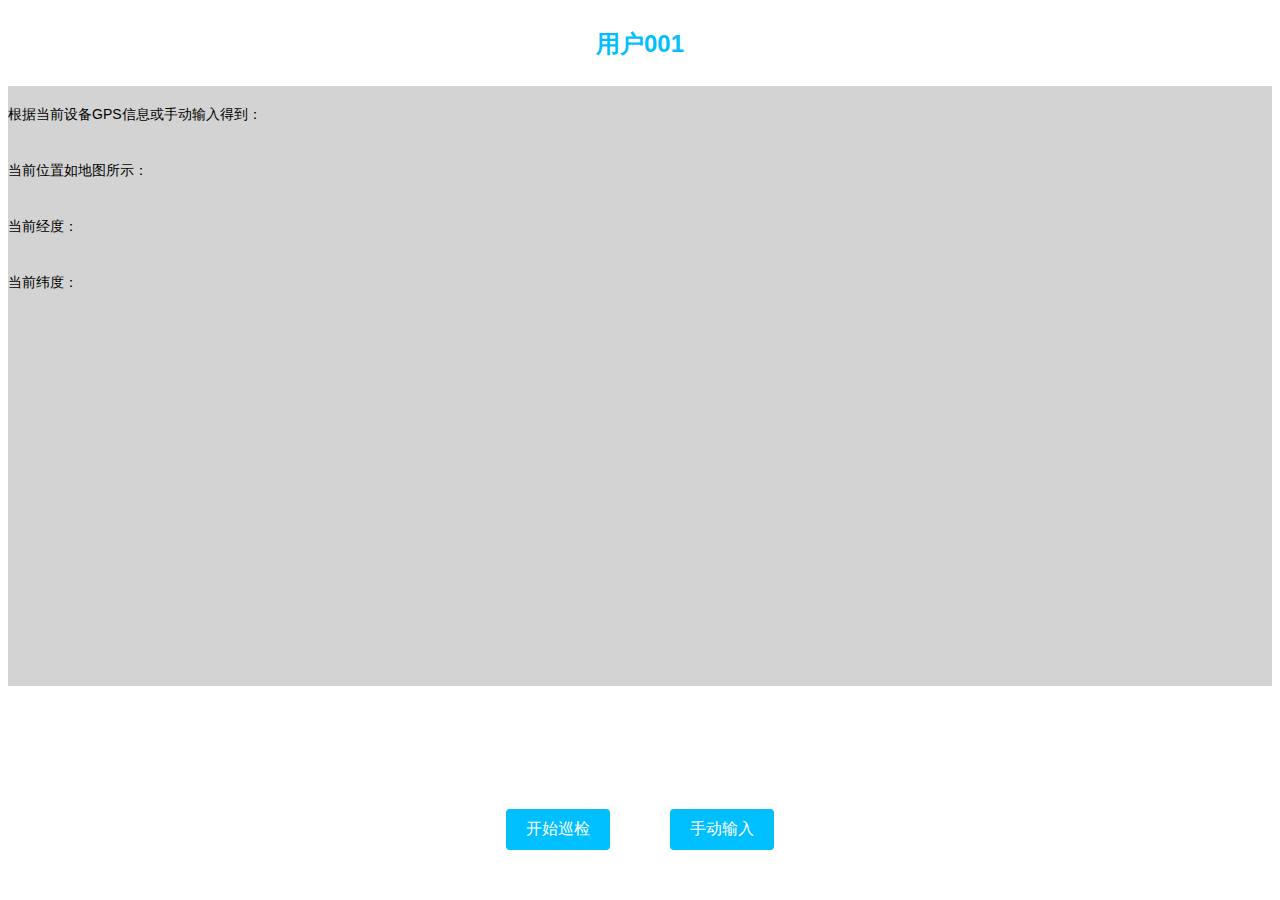
<file: index.html>
<!DOCTYPE html>
<html>
<head>
    <title>开始</title>
    <meta charset="utf-8">
    <meta http-equiv="X-UA-Compatible" content="IE=edge">
    <meta name="viewport" content="initial-scale=1.0, user-scalable=no, width=device-width">
    <link rel="stylesheet" href="https://a.amap.com/jsapi_demos/static/demo-center/css/demo-center.css"/>
    <script type="text/javascript" src="https://cache.amap.com/lbs/static/addToolbar.js"></script>

    <style>
        body {
            font-family: Arial, sans-serif;
            text-align: center;
            display: flex;
            flex-direction: column;
            align-items: center;
        }

        .title {
            color: deepskyblue;
            font-size: 24px;
            margin-top: 20px;
        }

        .content {
            position: relative;
            display: flex;
            flex-direction: column;
            align-items: flex-start; /* 左对齐 */
            margin-top: 10px;
            width: 100%;
        }

        .text {
            display: flex;
            position: absolute;
            flex-direction: column;
            line-height: 2;
            font-size: 14px;
            color: black;
            align-items: flex-start; /* 左对齐 */
            z-index: 2;
        }

        #map1 {
            width: 100%;
            height: 600px;
            background-color: lightgray;
        }

        #map2 {
            width: 300px;
            height: 300px;
            background-color: lightgray;
            margin-left: auto;
            margin-right: auto;
            text-align: center;
        }

        .map1 {
            height: 100%;
            width: 100%;
            float: left;
        }

        .map2 {
            height: 100%;
            width: 100%;
            float: left;
        }

        .row {
            position: absolute;
            bottom: 50px;
            display: flex;
            align-items: center;
            margin-top: 10px;
            line-height: 0.8;
            color: grey;
            font-size: 12px;
            justify-content: center;
        }

        .button {
            margin-top: 10px;
            padding: 4px 12px;
            background-color: deepskyblue;
            color: white;
            border-radius: 4px;
            font-size: 14px;
            cursor: pointer;
        }

        #GetGPS {
            display: none;
            position: fixed;
            top: 0;
            left: 0;
            width: 100%;
            height: 100%;
            background-color: rgba(0, 0, 0, 0.5);
            z-index: 999;
        }

        .window1 {
            display: flex;
            justify-content: center;
            align-items: center;
            height: 100%;
            width: 50%;
        }

        .modal-content {
            position: absolute;
            width: 360px;
            padding: 20px;
            background-color: white;
            text-align: center;
        }

        .close {
            position: absolute;
            top: 10px;
            right: 10px;
            font-size: 24px;
            cursor: pointer;
        }

        .input-row {

            display: flex;
            align-items: center;
            justify-content: center;
            margin: 20px auto 10px;
            width: 200px;
        }

        .input-row label {
            margin-right: 10px;
        }

        .input-row input {
            flex: 1;
        }


        .button {
            padding: 10px 20px;
            background-color: deepskyblue;
            color: white;
            border: none;
            border-radius: 4px;
            font-size: 16px;
            cursor: pointer;
        }

        .window {
            display: none; /* 初始时隐藏弹窗 */
            position: fixed;
            z-index: 1;
            left: 0;
            top: 0;
            width: 100%;
            height: 100%;
            overflow: auto;
            background-color: rgba(0, 0, 0, 0.4); /* 半透明的背景颜色 */
        }

        .window .modal-content {
            background-color: white;
            margin: auto;
            top: 50%;
            padding: 20px;
            border: 1px solid #888;
            width: 50%;
            transform: translateY(-50%);
            position: relative;
            display: flex;
            flex-direction: column;
            align-items: center;
            justify-content: center;
        }

        /* 关闭按钮样式 */
        .window .close {
            position: absolute;
            top: 10px;
            right: 10px;
            font-size: 24px;
            cursor: pointer;
        }

        /* 按钮样式 */
        .window .button {
            background-color: #4CAF50;
            color: white;
            padding: 10px 20px;
            border: none;
            cursor: pointer;
        }

    </style>

</head>
<body>
<h1 class="title">用户001</h1>



<div class="content">
    <div class="text">
        <p>根据当前设备GPS信息或手动输入得到：</p>
        <p>当前位置如地图所示：</p>
        <p id="longitude">当前经度：</p>
        <p id="latitude">当前纬度：</p>
    </div>
    <div id="map1">
        <div id="container" class="map1"></div>

    </div>
</div>



<div class="row">
    <button class="button" onclick="submitGPS()">开始巡检</button>
    <div style="width: 60px;"></div>
    <button class="button" onclick="openGetWindow()">手动输入</button>
</div>

<div id="GetGPS" class="window1">
    <div class="modal-content">
        <span class="close" onclick="closeGetWindow()">&times;</span>
        <h3>请点击地图选点</h3>
        <div id="map2">
            <div id="container2" class="map2"></div>
        </div>
        <div class="input-row">
            <label>经度:</label>
            <input id="inputLongitude" type="text" placeholder="">
        </div>
        <div class="input-row">
            <label>纬度:</label>
            <input id="inputLatitude" type="text" placeholder="">
        </div>
        <button class="button" onclick="closeGetWindow()">完成</button>
    </div>
</div>

<div id="Window" class="window">
    <div class="modal-content">
        <p id="jumpWord">即将使用……即将跳转</p>
        <button class="button" onclick="jump()">确认</button>
    </div>
</div>

<script src="https://webapi.amap.com/maps?v=2.0&key=e26a0aa90a4b4adfc02d2b93b151689b&plugin=AMap.Autocomplete"></script>
<script src="js/Transform.js"></script>
<script>
    var flag = false;
    var longitude;
    var latitude;
    var startIcon = new AMap.Icon({
        // 图标尺寸
        size: new AMap.Size(25, 34),
        // 图标的取图地址
        image: '//a.amap.com/jsapi_demos/static/demo-center/icons/dir-marker.png',
        // 图标所用图片大小
        imageSize: new AMap.Size(135, 40),
        // 图标取图偏移量
        imageOffset: new AMap.Pixel(-9, -3)
    });
    var startMarker;

    function successCallback(position) {
        let coords = wgs84togcj02(position.coords.latitude,position.coords.longitude);

        latitude = coords[0];
        longitude = coords[1];
        // latitude = position.coords.latitude;
        // longitude = position.coords.longitude;
        console.log(latitude);
        console.log(longitude);
        map = new AMap.Map("container", {
            zoom: 15,
            center: [longitude, latitude]
        });
        document.getElementById('longitude').textContent = '当前经度：' + longitude;
        document.getElementById('latitude').textContent = '当前纬度：' + latitude;
        startMarker = new AMap.Marker({
            position: new AMap.LngLat(longitude, latitude),
            icon: startIcon,
            offset: new AMap.Pixel(-13, -30)
        });
        startMarker.setMap(map);
        flag = true;
    }

    function errorCallback(error) {
        map = new AMap.Map("container", {
            zoom: 15,
        });
        document.getElementById('longitude').textContent = '当前经度：无法获取';
        document.getElementById('latitude').textContent = '当前纬度：无法获取';
        startMarker = new AMap.Marker({
            position: new AMap.LngLat(113.323476, 24.1183712),
            icon: startIcon,
            offset: new AMap.Pixel(-13, -30)
        });
        startMarker.setMap(map);
        switch (error.code) {
            case error.PERMISSION_DENIED:
                console.log("User denied the request for Geolocation.");
                break;
            case error.POSITION_UNAVAILABLE:
                console.log("Location information is unavailable.");
                break;
            case error.TIMEOUT:
                console.log("The request to get user location timed out.");
                break;
            case error.UNKNOWN_ERROR:
                console.log("An unknown error occurred.");
                break;
        }
    }

    //为地图注册click事件获取鼠标点击出的经纬度坐标
    function closeGetWindow() {
        document.getElementById('GetGPS').style.display = 'none';
    }

    function openGetWindow() {

        document.getElementById('GetGPS').style.display = 'flex';
        map2 = new AMap.Map("container2", {
            zoom: 15,
        });
        startMarker2 = new AMap.Marker({
            position: new AMap.LngLat(113.323476, 24.1183712),
            icon: startIcon,
            offset: new AMap.Pixel(-13, -30)
        });
        startMarker2.setMap(map2);
        map2.on('click', function (e) {
            document.getElementById('inputLongitude').value = e.lnglat.getLng();
            document.getElementById('inputLatitude').value = e.lnglat.getLat();
            document.getElementById('longitude').textContent = '当前经度：' + e.lnglat.getLng();
            document.getElementById('latitude').textContent = '当前纬度：' + e.lnglat.getLat();
            longitude = e.lnglat.getLng();
            latitude = e.lnglat.getLat();
            map.setCenter([longitude, latitude]);
            map.setZoom(15);
            map.remove(startMarker);
            map2.setCenter([longitude, latitude]);
            map2.setZoom(15);
            map2.remove(startMarker2);
            startMarker = new AMap.Marker({
                position: new AMap.LngLat(longitude, latitude),
                icon: startIcon,
                offset: new AMap.Pixel(-13, -30)
            });
            startMarker2 = new AMap.Marker({
                position: new AMap.LngLat(longitude, latitude),
                icon: startIcon,
                offset: new AMap.Pixel(-13, -30)
            });
            startMarker.setMap(map);
            startMarker2.setMap(map2);
            flag = true;
        });
    }

    function submitGPS() {
        if (flag) {
            document.getElementById('jumpWord').innerText = "即将使用数据：\n经度：" + longitude + "\n纬度：" + latitude;
            document.getElementById('Window').style.display = "block";
            // 删除名为 "longitude" 的本地存储项
            localStorage.removeItem("longitude");
            // 删除名为 "latitude" 的本地存储项
            localStorage.removeItem("latitude");
            localStorage.setItem('longitude', longitude);
            localStorage.setItem('latitude', latitude);
            // 切换到第二个网页
        } else {
            alert("未获取设备信息，请手动输入！")
        }
    }

    function jump() {
        window.location.href = "Data.html";
    }

    if (navigator.geolocation) {
        navigator.geolocation.getCurrentPosition(successCallback, errorCallback,{timeout:1500});
    } else {
        console.log("Geolocation is not supported by this browser.");
    }

</script>
</body>
</html>
</file>
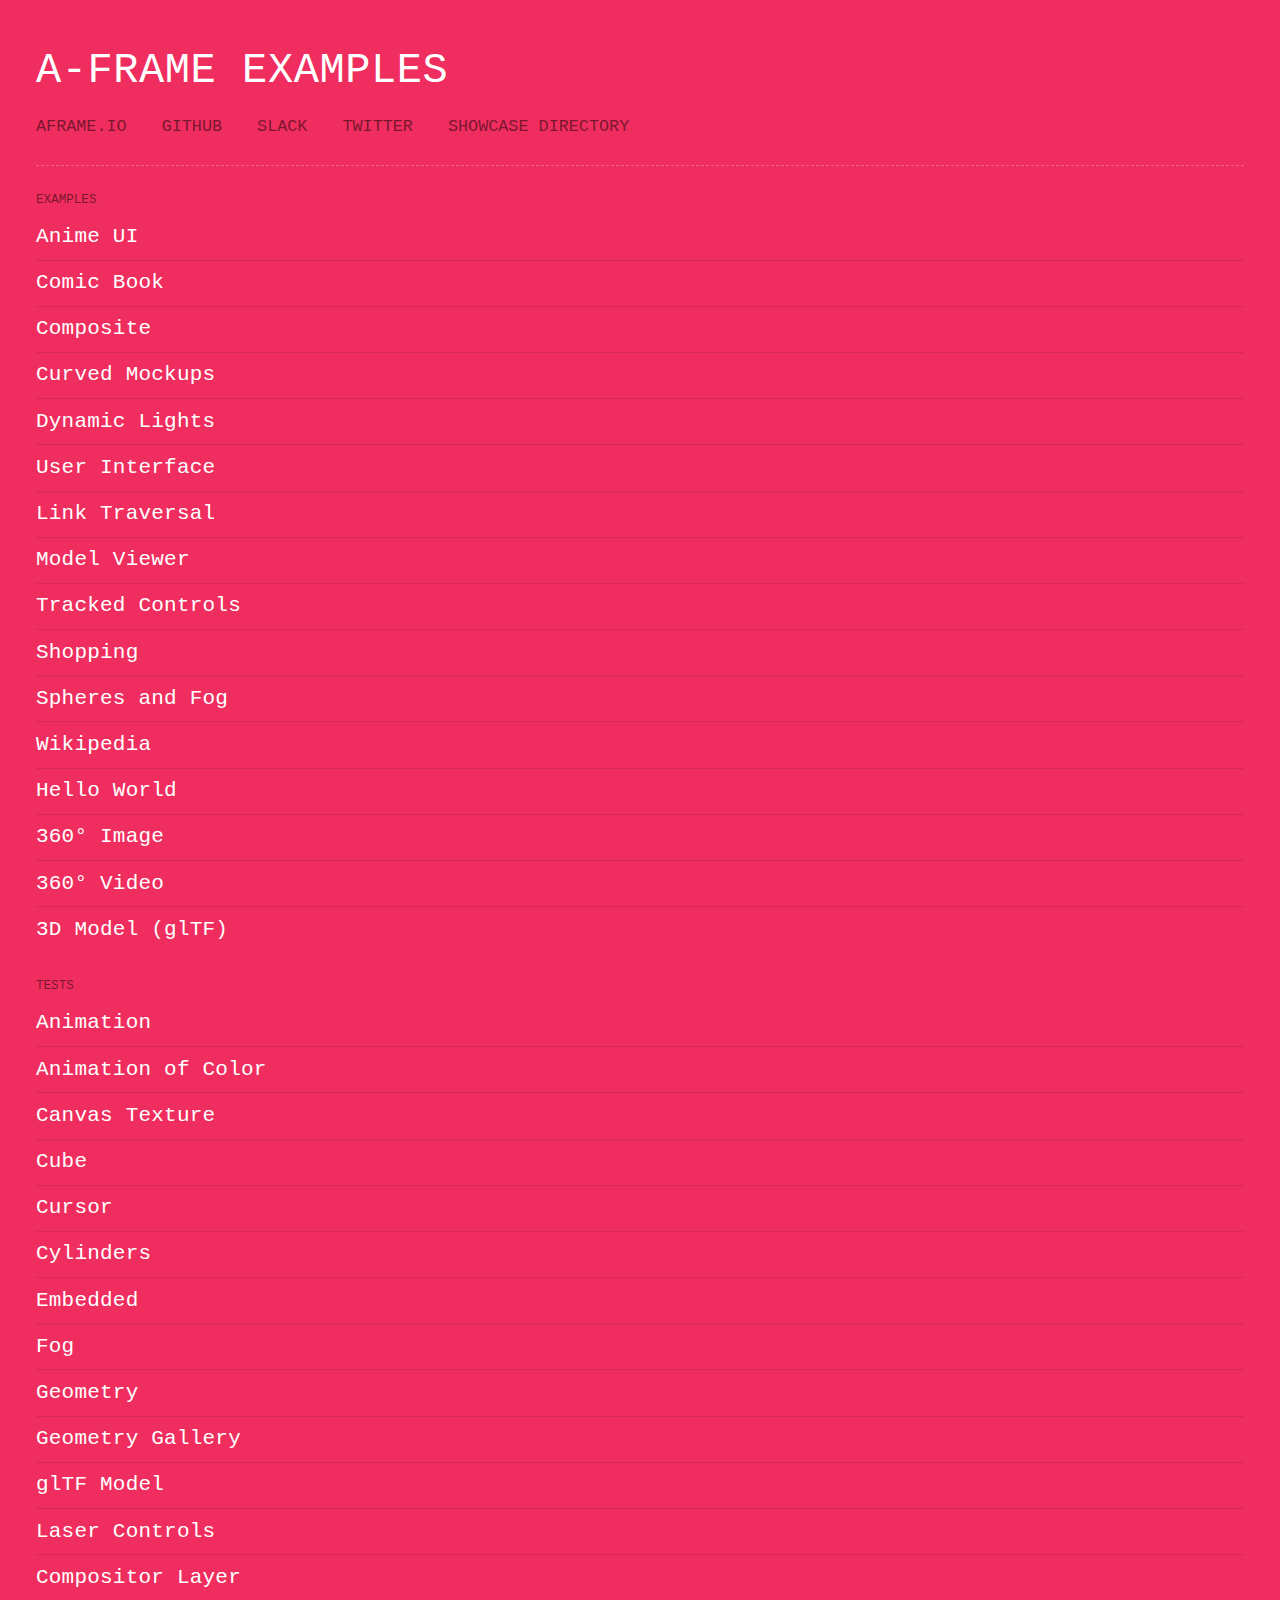
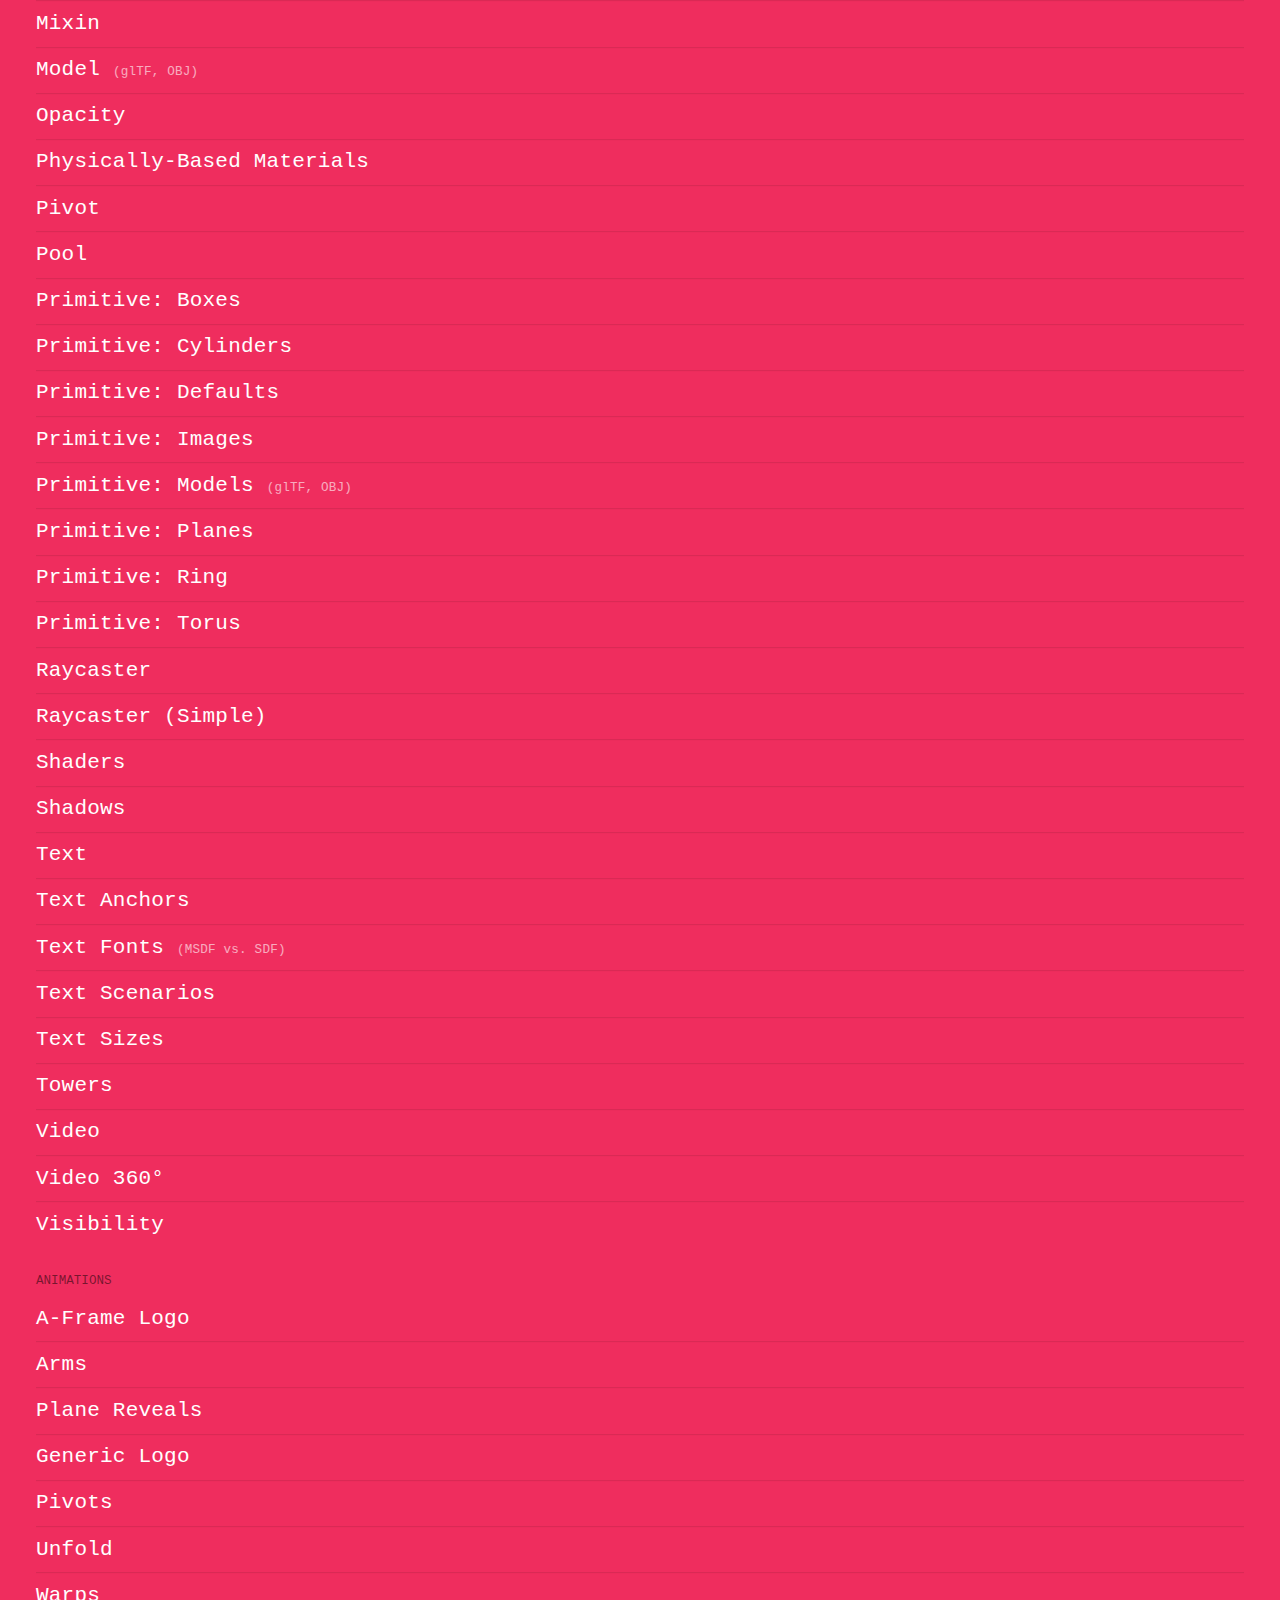
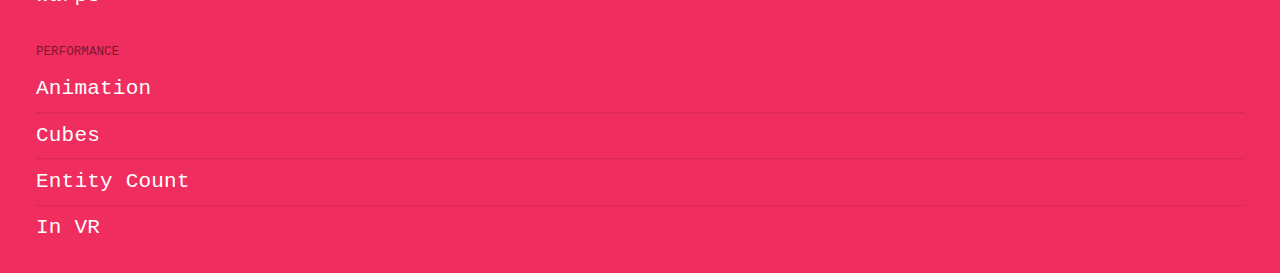
<file: js/aframe-1.1.0/examples/index.html>
<!DOCTYPE html>
<html lang="en">
  <head>
    <title>A-Frame Examples</title>
    <meta charset="utf-8">
    <meta name="viewport" content="width=device-width, initial-scale=1">
    <style>
      html {
        font-size: 14px;
      }
      body {
        background: rgb(239,45,94);
        color: #fff;
        font: normal 500 1.2rem/1.2 Inconsolata, Andale Mono, Courier New, monospace;
        padding: 1rem 2rem;
      }
      ul {
        list-style: none;
        margin: 0;
        padding: 0;
      }
      .header {
        position: relative;
      }
      .resources {
        font-size: 0;  /* Collapse whitespace. */
        text-transform: uppercase;
      }
      .resources li + li {
        margin-top: 0.5rem;
      }
      .resources a {
        color: rgba(0,0,0,.5);
        display: inline-block;
        font-size: 1.2rem;
        margin: -0.25rem -0.5rem;
        padding: 0.25rem 0.5rem;
        text-decoration: none;
        transition: all 0.075s ease-in-out;
      }
      .resources a:hover {
        background-color: rgba(0,0,0,0.25);
        color: #fff;
      }
      h1,
      h2 {
        line-height: 100%;
      }
      h1 {
        font-size: 1.6rem;
        font-weight: 100;
        letter-spacing: 0.04rem;
        margin-bottom: 1.25rem;
        text-transform: uppercase;
      }
      h2 {
        color: rgba(0,0,0,0.5);
        font-size: 0.9rem;
        font-weight: 300;
        margin: 2rem 0 0.5rem;
        padding: 0;
        text-transform: uppercase;
      }
      hr {
        background: none;
        border: 0;
        border-bottom: 1px dashed rgba(255,255,255,0.25);
        margin: 2rem 0;
      }
      .links li + li {
        box-shadow: inset 0 0.15rem 0.1rem -0.15rem rgba(0,0,0,0.5);
      }
      .links a {
        color: #fff;
        display: block;
        font-size: 1.5rem;
        letter-spacing: 0.01em;
        padding: 0.75rem 0;
        text-decoration: none;
        transition: opacity 0.075s ease-in-out;
      }
      .links a em {
        font-size: .9rem;
        font-style: normal;
        opacity: .6;
      }
      .links a:hover {
        background-color: rgba(0,0,0,0.15);
        box-shadow: inset 0 0 0 0.15rem rgba(0,0,0,0.15);
      }
      .links a:active {
        background-color: rgba(0,0,0,0.25);
        opacity: 0.75;
      }
      .links li:hover,
      .links li:hover + li {
        margin: 0 -0.75rem;
      }
      .links li:hover a,
      .links li:hover + li a {
        padding-left: 0.75rem;
        padding-right: 0.75rem;
      }
      @media only screen and (min-width: 1000px) {
        h1 {
          font-size: 3rem;
        }
        .resources {
          font-size: 1.2;
        }
        .resources li {
          display: inline-block;
        }
        .resources li + li {
          margin-left: 2.5rem;
        }
      }
    </style>
  </head>
  <body>
    <header class="header">
      <h1>A-Frame Examples</h1>
      <ul id="resources" class="resources">
        <li><a href="https://aframe.io">aframe.io</a></li>
        <li><a href="https://github.com/aframevr">GitHub</a></li>
        <li><a href="https://aframe.io/slack-invite/">Slack</a></li>
        <li><a href="https://twitter.com/aframevr">Twitter</a></li>
        <li><a href="https://webvr.directory">Showcase Directory</a></li>
      </ul>
    </header>

    <hr>

    <h2>Examples</h2>

    <ul class="links">
      <li><a href="showcase/anime-UI/">Anime UI</a></li>
      <li><a href="showcase/comicbook/">Comic Book</a></li>
      <li><a href="showcase/composite/">Composite</a></li>
      <li><a href="showcase/curved-mockups/">Curved Mockups</a></li>
      <li><a href="showcase/dynamic-lights/">Dynamic Lights</a></li>
      <li><a href="showcase/ui/">User Interface</a></li>
      <li><a href="showcase/link-traversal/">Link Traversal</a></li>
      <li><a href="showcase/model-viewer/">Model Viewer</a></li>
      <li><a href="showcase/tracked-controls/">Tracked Controls</a></li>
      <li><a href="showcase/shopping/">Shopping</a></li>
      <li><a href="showcase/spheres-and-fog/">Spheres and Fog</a></li>
      <li><a href="showcase/wikipedia/">Wikipedia</a></li>
      <li><a href="boilerplate/hello-world/">Hello World</a></li>
      <li><a href="boilerplate/panorama/">360&deg; Image</a></li>
      <li><a href="boilerplate/360-video/">360&deg; Video</a></li>
      <li><a href="boilerplate/3d-model/">3D Model (glTF)</a></li>
    </ul>

    <h2>Tests</h2>

    <ul class="links">
      <li><a href="test/animation/">Animation</a></li>
      <li><a href="test/animation-color/">Animation of Color</a></li>
      <li><a href="test/canvas-texture/">Canvas Texture</a></li>
      <li><a href="test/cube/">Cube</a></li>
      <li><a href="test/cursor/">Cursor</a></li>
      <li><a href="test/cylinders/">Cylinders</a></li>
      <li><a href="test/embedded/">Embedded</a></li>
      <li><a href="test/fog/">Fog</a></li>
      <li><a href="test/geometry/">Geometry</a></li>
      <li><a href="test/geometry-gallery/">Geometry Gallery</a></li>
      <li><a href="test/gltf-model/">glTF Model</a></li>
      <li><a href="test/laser-controls/">Laser Controls</a></li>
      <li><a href="test/layer/">Compositor Layer</a></li>
      <li><a href="test/mixin/">Mixin</a></li>
      <li><a href="test/model/">Model <em>(glTF, OBJ)</em></a></li>
      <li><a href="test/opacity/">Opacity</a></li>
      <li><a href="test/physical/">Physically-Based Materials</a></li>
      <li><a href="test/pivot/">Pivot</a></li>
      <li><a href="test/pool/">Pool</a></li>
      <li><a href="primitives/boxes/">Primitive: Boxes</a></li>
      <li><a href="primitives/cylinders/">Primitive: Cylinders</a></li>
      <li><a href="primitives/defaults/">Primitive: Defaults</a></li>
      <li><a href="primitives/images/">Primitive: Images</a></li>
      <li><a href="primitives/models/">Primitive: Models <em>(glTF, OBJ)</em></a></li>
      <li><a href="primitives/planes/">Primitive: Planes</a></li>
      <li><a href="primitives/ring/">Primitive: Ring</a></li>
      <li><a href="primitives/torus/">Primitive: Torus</a></li>
      <li><a href="test/raycaster/">Raycaster</a></li>
      <li><a href="test/raycaster/simple.html">Raycaster (Simple)</a></li>
      <li><a href="test/shaders/">Shaders</a></li>
      <li><a href="test/shadows/">Shadows</a></li>
      <li><a href="test/text/">Text</a></li>
      <li><a href="test/text/anchors.html">Text Anchors</a></li>
      <li><a href="test/text/msdf.html">Text Fonts <em>(MSDF vs. SDF)</em></a></li>
      <li><a href="test/text/scenarios.html">Text Scenarios</a></li>
      <li><a href="test/text/sizes.html">Text Sizes</a></li>
      <li><a href="test/towers/">Towers</a></li>
      <li><a href="test/video/">Video</a></li>
      <li><a href="test/videosphere/">Video 360&deg;</a></li>
      <li><a href="test/visibility/">Visibility</a></li>
    </ul>

    <h2>Animations</h2>

    <ul class="links">
      <li><a href="animation/aframe-logo/">A-Frame Logo</a></li>
      <li><a href="animation/arms/">Arms</a></li>
      <li><a href="animation/plane-reveals/">Plane Reveals</a></li>
      <li><a href="animation/generic-logo/">Generic Logo</a></li>
      <li><a href="animation/pivots/">Pivots</a></li>
      <li><a href="animation/unfold/">Unfold</a></li>
      <li><a href="animation/warps/">Warps</a></li>
    </ul>

    <h2>Performance</h2>

    <ul class="links">
      <li><a href="performance/animation-raw/">Animation</a></li>
      <li><a href="performance/cubes/">Cubes</a></li>
      <li><a href="performance/entity-count/">Entity Count</a></li>
      <li><a href="performance/in-vr/">In VR</a></li>
    </ul>
  </body>
</html>
</file>
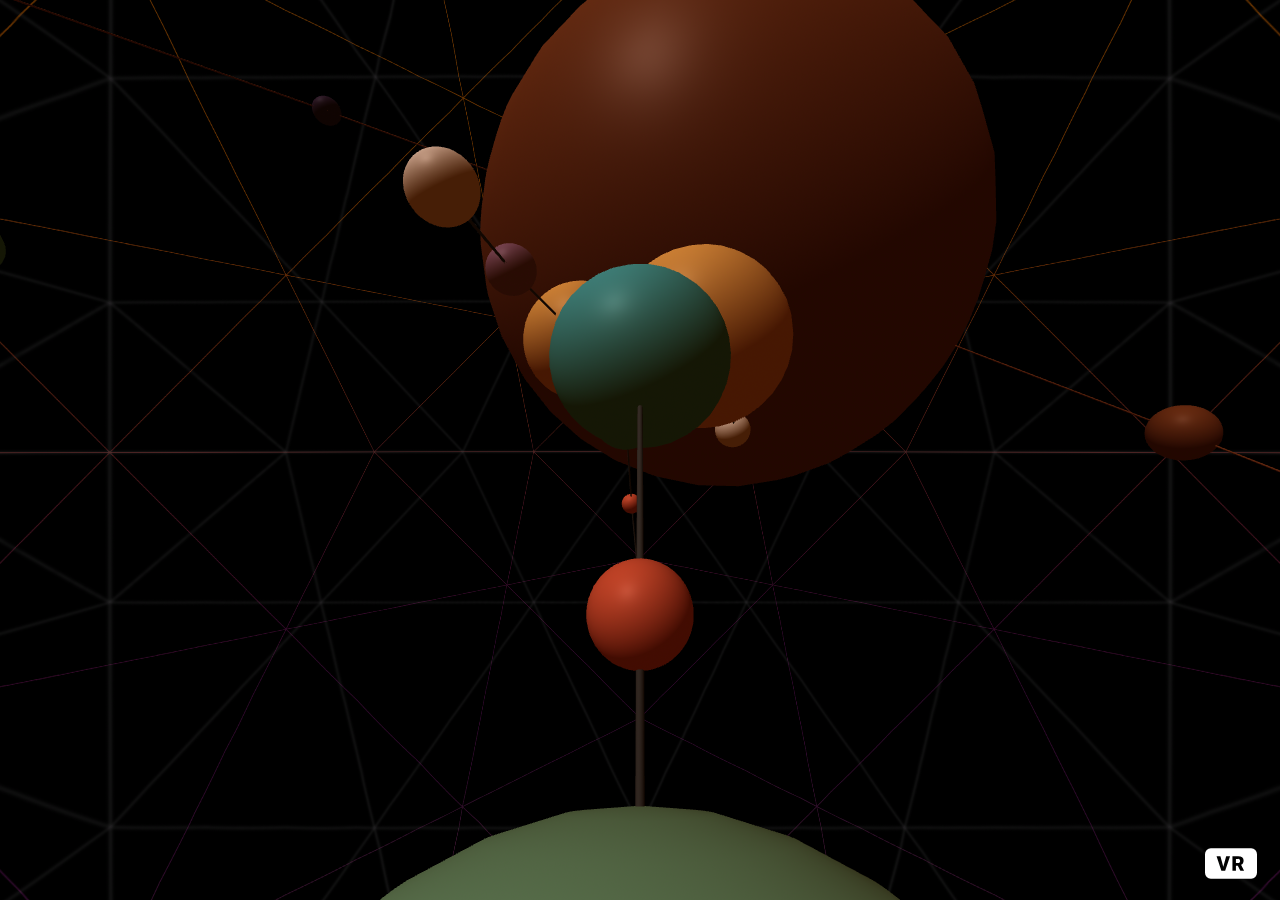
<file: js/aframe-1.1.0/examples/animation/arms/index.html>
<!DOCTYPE html>
<html>
  <head>
    <meta charset="utf-8">
    <title>Arms</title>
    <meta name="description" content="Arms - A-Frame">
    <script src="../../../dist/aframe-master.js"></script>
  </head>
  <body>
    <a-scene>
      <a-assets>
        <img id="background" src="black-grid.png">
      </a-assets>

      <a-entity position="0 0 4">
        <a-camera></a-camera>
      </a-entity>

      <!-- Directly beneath the camera -->
      <a-entity position="0 -10.1 -1" rotation="30 180 0">
        <a-sphere radius="7" color="#7BC8A4"></a-sphere>

        <a-entity animation="property: object3D.rotation; to: 45 100 100; dur: 5000; delay: 250; loop: true; dir: alternate">
          <a-sphere radius="1.5" color="#7BC8A4"></a-sphere>
          <a-cylinder position="0 5 0" height="10" radius="0.075" color="#404040"></a-cylinder>

          <a-entity position="0 10 0" animation="property: rotation; to: 90 90 0; dur: 2000; delay: 0; loop: true; dir: alternate">
            <a-sphere radius="1" color="#F16745"></a-sphere>
            <a-cylinder position="0 5 0" height="10" radius="0.075" color="#404040"></a-cylinder>

            <a-entity position="0 10 0" animation="property: rotation; to: 50 10 100; dur: 2000; delay: 0; loop: true; dir: alternate">
              <a-sphere radius="3" color="#4CC3D9"></a-sphere>
              <a-cylinder position="0 5 0" height="10" radius="0.075" color="#404040"></a-cylinder>

              <a-entity position="0 10 0" animation="property: rotation; to: 50 40 50; dur: 2000; delay: 250; loop: true; dir: alternate">
                <a-sphere radius="4.5" color="#FFC65D"></a-sphere>
                <a-cylinder position="0 5 0" height="10" radius="0.075" color="#404040"></a-cylinder>

                <a-entity position="0 10 0" animation="property: rotation; to: 90 90 0; dur: 2000; delay: 0; loop: true; dir: alternate">
                  <a-sphere radius="1.5" color="#93648D"></a-sphere>
                  <a-cylinder position="0 5 0" height="10" radius="0.075" color="#404040"></a-cylinder>

                  <a-entity position="0 10 0">
                    <a-sphere radius="1.5" color="#FFF"></a-sphere>
                  </a-entity>
                </a-entity>
              </a-entity>
            </a-entity> </a-entity>
        </a-entity>
      </a-entity>

      <!-- Distant orbit -->
      <a-entity rotation="120 40 0" scale="10 10 10">
        <a-entity animation="property: rotation; to: 0 0 360; dur: 20000; easing: linear; loop: true">
          <a-entity position="-18.25 -5 0" rotation="0 0 0">
            <a-sphere radius="0.3" color="#7e3f1a"></a-sphere>
            <a-cylinder position="0 5 0" height="10" radius="0.015" color="#7e3f1a"></a-cylinder>

            <a-entity position="0 10 0" rotation="0 0 -36">
              <a-sphere radius="0.5" color="#372246"></a-sphere>
              <a-cylinder position="0 5 0" height="10" radius="0.015" color="#7e3f1a"></a-cylinder>

              <a-entity position="0 10 0" rotation="0 0 -36">
                <a-sphere radius="0.2" color="#7e3f1a"></a-sphere>
                <a-cylinder position="0 5 0" height="10" radius="0.015" color="#7e3f1a"></a-cylinder>

                <a-entity position="0 10 0" rotation="0 0 -36">
                  <a-sphere radius="0.7" color="#372246"></a-sphere>
                  <a-cylinder position="0 5 0" height="10" radius="0.015" color="#7e3f1a"></a-cylinder>

                  <a-entity position="0 10 0" rotation="0 0 -36">
                    <a-sphere radius="2" color="#7e3f1a"></a-sphere>
                    <a-cylinder position="0 5 0" height="10" radius="0.015" color="#7e3f1a"></a-cylinder>

                    <a-entity position="0 10 0" rotation="0 0 -36">
                      <a-sphere radius="0.25" color="#7e3f1a"></a-sphere>
                      <a-cylinder position="0 5 0" height="10" radius="0.015" color="#7e3f1a"></a-cylinder>

                      <a-entity position="0 10 0" rotation="0 0 -36">
                        <a-sphere radius="0.5" color="#7e3f1a"></a-sphere>
                        <a-cylinder position="0 5 0" height="10" radius="0.015" color="#7e3f1a"></a-cylinder>

                        <a-entity position="0 10 0" rotation="0 0 -36">
                          <a-sphere radius="6" color="#7e3f1a"></a-sphere>
                          <a-cylinder position="0 5 0" height="10" radius="0.015" color="#7e3f1a"></a-cylinder>

                          <a-entity position="0 10 0" rotation="0 0 -36">
                            <a-sphere radius="0.3" color="#372246"></a-sphere>
                            <a-cylinder position="0 5 0" height="10" radius="0.015" color="#7e3f1a"></a-cylinder>

                            <a-entity position="0 10 0" rotation="0 0 -36">
                              <a-sphere radius="0.05" color="#7e3f1a"></a-sphere>
                              <a-cylinder position="0 5 0" height="10" radius="0.015" color="#7e3f1a"></a-cylinder>
                            </a-entity>
                          </a-entity>
                        </a-entity>
                      </a-entity>
                    </a-entity>
                  </a-entity>
                </a-entity>
              </a-entity>
            </a-entity>
          </a-entity>
        </a-entity>
      </a-entity>

      <a-entity animation="property: rotation; to: 360 0 0; dur: 50000; easing: linear; loop: true; dir: normal">
        <a-entity position="0 -20 -50" animation="property: rotation; to: 45 100 100; dur: 5000; delay: 250; loop: true; dir: alternate">
          <a-sphere radius="1.5" color="#7BC8A4"></a-sphere>
          <a-cylinder position="0 5 0" height="10" radius="0.075" color="#404040"></a-cylinder>

          <a-entity position="0 10 0" animation="property: rotation; to: 90 90 0; dur: 2000; delay: 0; loop: true; dir: alternate">
            <a-sphere radius="1" color="#F16745"></a-sphere>
            <a-cylinder position="0 5 0" height="10" radius="0.075" color="#404040"></a-cylinder>

            <a-entity position="0 10 0" animation="property: rotation; to: 50 10 100; dur: 2000; delay: 0; loop: true; dir: alternate">
              <a-sphere radius="3" color="#4CC3D9"></a-sphere>
              <a-cylinder position="0 5 0" height="10" radius="0.075" color="#404040"></a-cylinder>

              <a-entity position="0 10 0" animation="property: rotation; to: 50 40 50; dur: 2000; delay: 250; loop: true; dir: alternate">
                <a-sphere radius="4.5" color="#FFC65D"></a-sphere>
                <a-cylinder position="0 5 0" height="10" radius="0.075" color="#404040"></a-cylinder>

                <a-entity position="0 10 0" animation="property: rotation; to: 90 90 0; dur: 2000; delay: 0; loop: true; dir: alternate">
                  <a-sphere radius="1.5" color="#93648D"></a-sphere>
                  <a-cylinder position="0 5 0" height="10" radius="0.075" color="#404040"></a-cylinder>

                  <a-entity position="0 10 0">
                    <a-sphere radius="1.5" color="#FFF"></a-sphere>
                  </a-entity>
                </a-entity>
              </a-entity>
            </a-entity>
          </a-entity>
        </a-entity>
      </a-entity>

      <a-entity animation="property: rotation; to: 360 360 0; dur: 20000; easing: linear; loop: true; dir: normal">
        <a-entity position="-20 0 100" animation="property: rotation; to: 45 100 100; dur: 5000; delay: 250; loop: true; dir: alternate">
          <a-sphere radius="1.5" color="#7BC8A4"></a-sphere>
          <a-cylinder position="0 5 0" height="10" radius="0.075" color="#404040"></a-cylinder>

          <a-entity position="0 10 0" animation="property: rotation; to: 90 90 0; dur: 2000; delay: 0; loop: true; dir: alternate">
            <a-sphere radius="1" color="#F16745"></a-sphere>
            <a-cylinder position="0 5 0" height="10" radius="0.075" color="#404040"></a-cylinder>

            <a-entity position="0 10 0" animation="property: rotation; to: 50 10 100; dur: 2000; delay: 0; loop: true; dir: alternate">
              <a-sphere radius="3" color="#4CC3D9"></a-sphere>
              <a-cylinder position="0 5 0" height="10" radius="0.075" color="#404040"></a-cylinder>

              <a-entity position="0 10 0" animation="property: rotation; to: 50 40 50; dur: 2000; delay: 250; loop: true; dir: alternate">
                <a-sphere radius="4.5" color="#FFC65D"></a-sphere>
                <a-cylinder position="0 5 0" height="10" radius="0.075" color="#404040"></a-cylinder>

                <a-entity position="0 10 0" animation="property: rotation; to: 90 90 0; dur: 2000; delay: 0; loop: true; dir: alternate">
                  <a-sphere radius="1.5" color="#93648D"></a-sphere>
                  <a-cylinder position="0 5 0" height="10" radius="0.075" color="#404040"></a-cylinder>

                  <a-entity position="0 10 0">
                    <a-sphere radius="1.5" color="#FFF"></a-sphere>
                  </a-entity>
                </a-entity>
              </a-entity>
            </a-entity>
          </a-entity>
        </a-entity>
      </a-entity>

      <a-entity animation="property: rotation; to: -360 360 -360; dur: 30000; easing: linear; loop: true; dir: normal; fill: none">

        <a-entity position="0 -20 50" animation="property: rotation; to: 45 100 100; dur: 5000; delay: 250; loop: true; dir: alternate">
          <a-sphere radius="1.5" color="#7BC8A4"></a-sphere>
          <a-cylinder position="0 5 0" height="10" radius="0.075" color="#404040"></a-cylinder>

          <a-entity position="0 10 0" animation="property: rotation; to: 90 90 0; dur: 2000; delay: 0; loop: true; dir: alternate">
            <a-sphere radius="1" color="#F16745"></a-sphere>
            <a-cylinder position="0 5 0" height="10" radius="0.075" color="#404040"></a-cylinder>

            <a-entity position="0 10 0" animation="property: rotation; to: 50 10 100; dur: 2000; delay: 0; loop: true; dir: alternate">
              <a-sphere radius="3" color="#4CC3D9"></a-sphere>
              <a-cylinder position="0 5 0" height="10" radius="0.075" color="#404040"></a-cylinder>

              <a-entity position="0 10 0" animation="property: rotation; to: 50 40 50; dur: 2000; delay: 250; loop: true; dir: alternate">
                <a-sphere radius="4.5" color="#FFC65D"></a-sphere>
                <a-cylinder position="0 5 0" height="10" radius="0.075" color="#404040"></a-cylinder>

                <a-entity position="0 10 0" animation="property: rotation; to: 90 90 0; dur: 2000; delay: 0; loop: true; dir: alternate">
                  <a-sphere radius="1.5" color="#93648D"></a-sphere>
                  <a-cylinder position="0 5 0" height="10" radius="0.075" color="#404040"></a-cylinder>

                  <a-entity position="0 10 0">
                    <a-sphere radius="1.5" color="#FFF"></a-sphere>
                  </a-entity>
                </a-entity>
              </a-entity>
            </a-entity>
          </a-entity>
        </a-entity>

        <a-entity position="40 20 0" animation="property: rotation; to: 45 100 100; dur: 5000; delay: 250; loop: true; dir: alternate">
          <a-sphere radius="1.5" color="#7BC8A4"></a-sphere>
          <a-cylinder position="0 5 0" height="10" radius="0.075" color="#404040"></a-cylinder>

          <a-entity position="0 10 0" animation="property: rotation; to: 90 90 0; dur: 2000; delay: 0; loop: true; dir: alternate">
            <a-sphere radius="1" color="#F16745"></a-sphere>
            <a-cylinder position="0 5 0" height="10" radius="0.075" color="#404040"></a-cylinder>

            <a-entity position="0 10 0" animation="property: rotation; to: 50 10 100; dur: 2000; delay: 0; loop: true; dir: alternate">
              <a-sphere radius="3" color="#4CC3D9"></a-sphere>
              <a-cylinder position="0 5 0" height="10" radius="0.075" color="#404040"></a-cylinder>

              <a-entity position="0 10 0" animation="property: rotation; to: 50 40 50; dur: 2000; delay: 250; loop: true; dir: alternate">
                <a-sphere radius="4.5" color="#FFC65D"></a-sphere>
                <a-cylinder position="0 5 0" height="10" radius="0.075" color="#404040"></a-cylinder>

                <a-entity position="0 10 0" animation="property: rotation; to: 90 90 0; dur: 2000; delay: 0; loop: true; dir: alternate">
                  <a-sphere radius="1.5" color="#93648D"></a-sphere>
                  <a-cylinder position="0 5 0" height="10" radius="0.075" color="#404040"></a-cylinder>

                  <a-entity position="0 10 0">
                    <a-sphere radius="1.5" color="#FFF"></a-sphere>
                  </a-entity>
                </a-entity>
              </a-entity>
            </a-entity>
          </a-entity>
        </a-entity>

        <a-entity position="-60 0 -60" animation="property: rotation; to: 45 100 100; dur: 5000; delay: 250; loop: true; dir: alternate">
          <a-sphere radius="1.5" color="#7BC8A4"></a-sphere>
          <a-cylinder position="0 5 0" height="10" radius="0.075" color="#404040"></a-cylinder>

          <a-entity position="0 10 0" animation="property: rotation; to: 90 90 0; dur: 2000; delay: 0; loop: true; dir: alternate">
            <a-sphere radius="1" color="#F16745"></a-sphere>
            <a-cylinder position="0 5 0" height="10" radius="0.075" color="#404040"></a-cylinder>

            <a-entity position="0 10 0" animation="property: rotation; to: 50 10 100; dur: 2000; delay: 0; loop: true; dir: alternate">
              <a-sphere radius="3" color="#4CC3D9"></a-sphere>
              <a-cylinder position="0 5 0" height="10" radius="0.075" color="#404040"></a-cylinder>

              <a-entity position="0 10 0" animation="property: rotation; to: 50 40 50; dur: 2000; delay: 250; loop: true; dir: alternate">
                <a-sphere radius="4.5" color="#FFC65D"></a-sphere>
                <a-cylinder position="0 5 0" height="10" radius="0.075" color="#404040"></a-cylinder>

                <a-entity position="0 10 0" animation="property: rotation; to: 90 90 0; dur: 2000; delay: 0; loop: true; dir: alternate">
                  <a-sphere radius="1.5" color="#93648D"></a-sphere>
                  <a-cylinder position="0 5 0" height="10" radius="0.075" color="#404040"></a-cylinder>

                  <a-entity position="0 10 0">
                    <a-sphere radius="1.5" color="#FFF"></a-sphere>
                  </a-entity>
                </a-entity>
              </a-entity>
            </a-entity>
          </a-entity>
        </a-entity>
      </a-entity>

      <a-sky src="#background"></a-sky>
      <a-entity light="type: directional; color: #FFF; intensity: 0.5" position="-1 2 1"></a-entity>
      <a-entity light="type: ambient; color: #461e06;"></a-entity>
    </a-scene>
  </body>
</html>
</file>
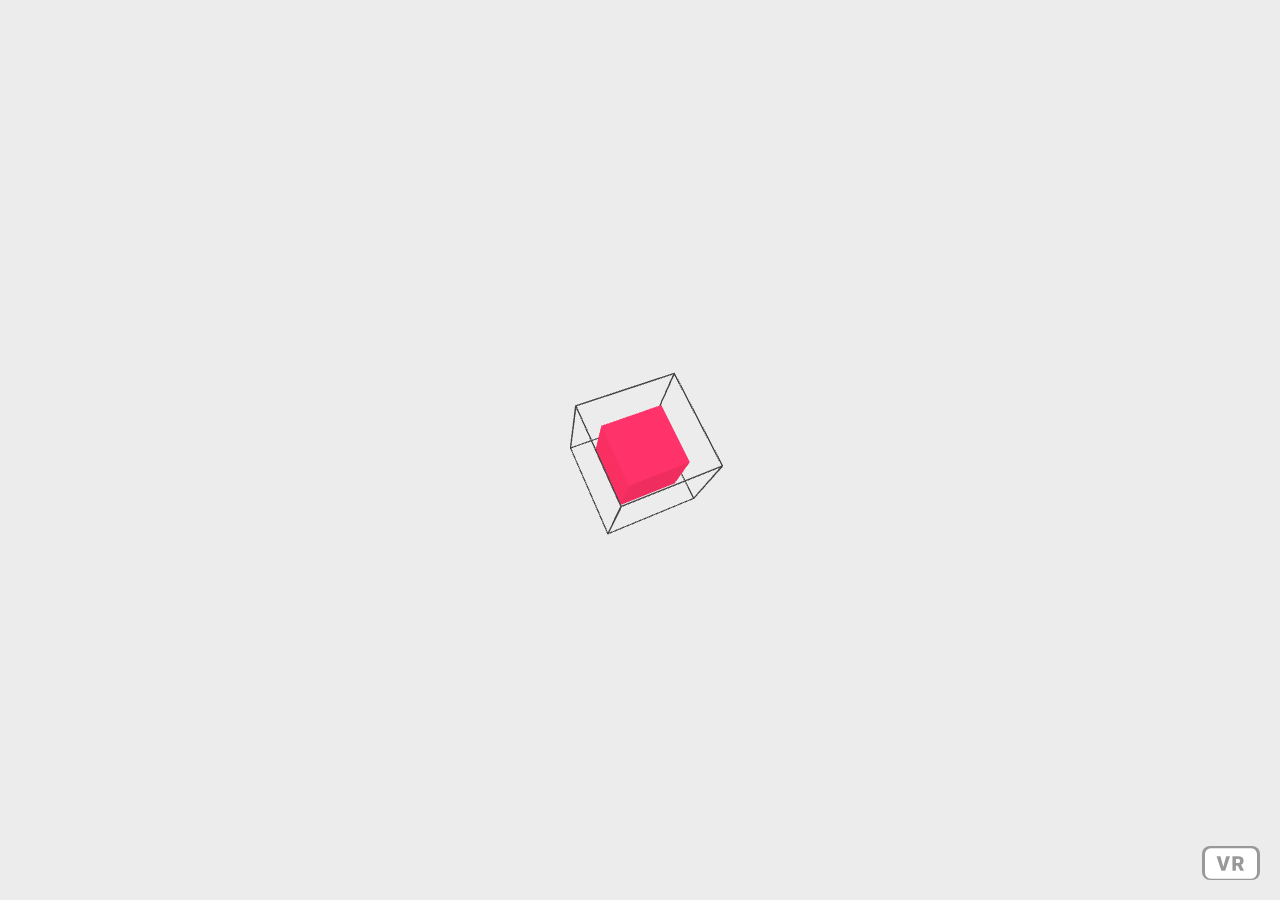
<file: js/aframe-1.1.0/examples/animation/generic-logo/index.html>
<!DOCTYPE html>
<html>
  <head>
    <meta charset="utf-8">
    <title>Animations: Generic Logo</title>
    <meta name="description" content="Animations: Generic Logo - A-Frame">
    <script src="../../../dist/aframe-master.js"></script>
  </head>
  <body>
    <a-scene background="color: #ECECEC">
      <a-assets>
        <a-mixin id="frame-edge" geometry="primitive: box; depth: 10; height: 0.1; width: 0.1" material="color: #404040"></a-mixin>
      </a-assets>

      <a-entity>
        <a-camera fov="80" near="0.1" wasd-controls-enabled="false"></a-camera>
      </a-entity>

      <!-- A generic logo made of animated elements -->
      <a-entity id="logo" position="0 1.6 -1" scale=".5 .5 .5">
        <a-entity id="box"
          animation__scale="property: scale; to: 1 1 1; delay: 500; dur: 500; easing: easeOutCubic"
          animation__position="property: position; to: 0 0 0; delay: 500; dur: 500; easing: easeOutCubic"
          animation__rotation="property: rotation; to: 30 54 36; delay: 500; dur: 1200; easing: easeOutCubic"
          scale="0 0 0" position="0 -0.5 0" rotation ="0 -300 0">
          <a-box width="0.25" depth="0.25" height="0.25" color="#EF2D5E"></a-box>

          <a-entity scale="0.04 0.04 0.04">
            <a-entity mixin="frame-edge" position="5 5 0" rotation="0 0 0"></a-entity>
            <a-entity mixin="frame-edge" position="5 -5 0" rotation="0 0 0"></a-entity>
            <a-entity mixin="frame-edge" position="-5 5 0" rotation="0 0 0"></a-entity>
            <a-entity mixin="frame-edge" position="-5 -5 0" rotation="0 0 0"></a-entity>
            <a-entity mixin="frame-edge" position="0 5 5" rotation="0 90 0"></a-entity>
            <a-entity mixin="frame-edge" position="0 5 -5" rotation="0 90 0"></a-entity>
            <a-entity mixin="frame-edge" position="0 -5 5" rotation="0 90 0"></a-entity>
            <a-entity mixin="frame-edge" position="0 -5 -5" rotation="0 90 0"></a-entity>
            <a-entity mixin="frame-edge" position="5 0 5" rotation="90 0 0"></a-entity>
            <a-entity mixin="frame-edge" position="5 0 -5" rotation="90 0 0"></a-entity>
            <a-entity mixin="frame-edge" position="-5 0 5" rotation="90 0 0"></a-entity>
            <a-entity mixin="frame-edge" position="-5 0 -5" rotation="90 0 0"></a-entity>
          </a-entity>
        </a-entity>

        <a-entity id="dots1" rotation="0 0 45" animation="property: scale; to: 1 0.6 1; delay: 800; dur: 750; easing: easeOutCubic" scale="1 0 1">
          <a-cylinder position="0 2 0" radius="0.04" height="2" color="#EF2D5E" open-ended="true" side="double"
                      animation="property: scale; to: 1 0 1; delay: 800; dur: 750; easing: easeOutCubic"></a-cylinder>
          <a-cylinder position="0 -2 0" radius="0.04" height="2" color="#EF2D5E" open-ended="true" side="double"
                      animation="property: scale; to: 1 0 1; delay: 800; dur: 750; easing: easeOutCubic"></a-cylinder>
        </a-entity>

        <a-entity id="dots1" rotation="0 0 -45" animation="property: scale; from: 1 0 1; to: 1 0.6 1; delay: 800; dur: 750; easing: easeOutCubic" scale="1 0 1">
          <a-cylinder position="0 2 0" radius="0.04" height="2" color="#EF2D5E" open-ended="true" side="double"
                      animation="property: scale; to: 1 0 1; delay: 800; dur: 750; easing: easeOutCubic" scale="1 1.25 1"></a-cylinder>
          <a-cylinder position="0 -2 0" radius="0.04" height="2" color="#EF2D5E" open-ended="true" side="double"
                      animation="property: scale; to: 1 0 1; delay: 800; dur: 750; easing: easeOutCubic" scale="1 1.25 1"></a-cylinder>
        </a-entity>

        <a-image id="webvr" src="webvr.png" width="1" height="0.25" opacity="0.75" scale="1 0 1" position="0 -3 0"
                 animation__scale="property: scale; to: 0.75 0.75 0.75; delay: 1500; dur: 200; easing: easeOutCubic"
                 animation__position="property: position; to: 0 -0.7 0; delay: 1000; dur: 1000; easing: easeOutCubic"></a-image>
      </a-entity>

      <a-light type="directional" color="#fff" intensity="0.2" position="-1 2 1"></a-light>
      <a-light type="ambient" color="#fff"></a-light>
    </a-scene>
  </body>
</html>
</file>
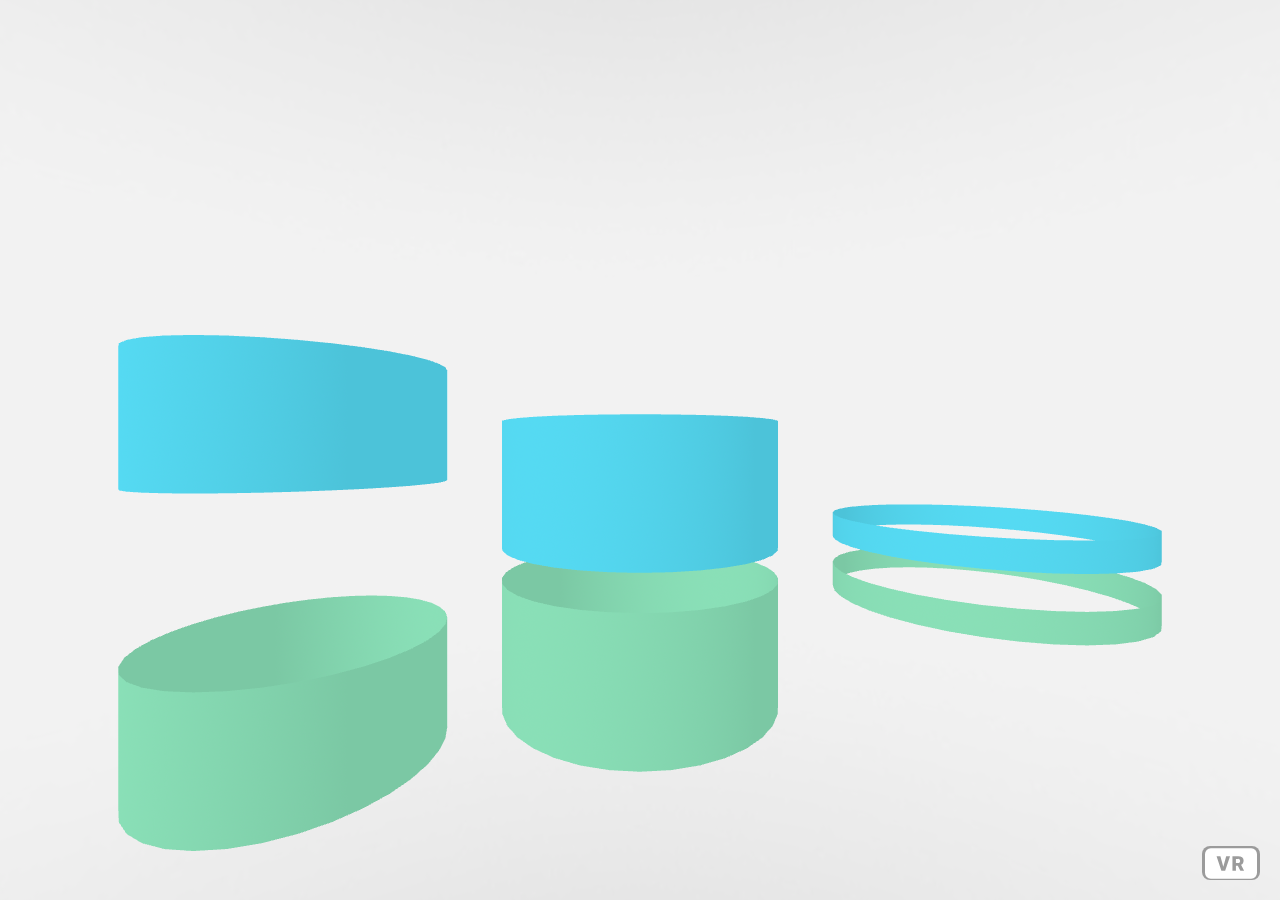
<file: js/aframe-1.1.0/examples/animation/pivots/index.html>
<!DOCTYPE html>
<html>
  <head>
    <meta charset="utf-8">
    <title>Animations: Pivots</title>
    <meta name="description" content="Animations: Pivots - A-Frame">
    <script src="../../../dist/aframe-master.js"></script>
  </head>
  <body>
    <a-scene>
      <a-assets>
        <a-mixin id="cylinder" geometry="primitive: cylinder; height: 2; openEnded: true; radius: 2" material="side: double">
        <a-mixin id="scaleAnimation" animation="property: object3D.scale.y; from: 1.125; to: 0.0001; dur: 2000"></a-mixin>
        <img id="background" src="../../assets/img/gray-gradient.jpg">
      </a-assets>

      <a-entity position="0 0 8">
        <a-camera></a-camera>
      </a-entity>

      <!-- 1 -->
      <!-- Animate cylinder scales on the Y-axis. -->
      <a-entity position="-5 0 0">
        <a-cylinder mixin="cylinder scaleAnimation" position="0 2 0" color="#4CC3D9"></a-cylinder>
        <a-cylinder mixin="cylinder scaleAnimation" position="0 -2 0" color="#7BC8A4"></a-cylinder>
      </a-entity>

      <!-- 2 -->
      <!-- Animate cylinder scales on the Y-axis. -->
      <!-- Move cylinder pivots to top and bottom edges using pivot and position. -->
      <a-entity>
        <a-cylinder mixin="cylinder scaleAnimation" position="0 1 0" pivot="0 1 0" color="#4CC3D9"></a-cylinder>
        <a-cylinder mixin="cylinder scaleAnimation" position="0 -1 0" pivot="0 -1 0" color="#7BC8A4"></a-cylinder>
      </a-entity>

      <!-- 3 -->
      <!-- Animate the cylinder scales on the Y-axis -->
      <!-- Move cylinder pivots to top and bottom edges using pivot and position. -->
      <!-- Animate the parent entity scale on the Y-axis. -->
      <a-entity position="5 0 0" mixin="scaleAnimation" animation="from: 0.0001; to: 1">
        <a-cylinder mixin="cylinder scaleAnimation" position="0 2 0" pivot="0 -1 0" color="#4CC3D9"></a-cylinder>
        <a-cylinder mixin="cylinder scaleAnimation" position="0 -2 0" pivot="0 1 0" color="#7BC8A4"></a-cylinder>
      </a-entity>

      <a-sky src="#background"></a-sky>
      <a-light type="directional" color="#FFF" intensity="0.2" position="-1 2 1"></a-light>
      <a-light type="ambient" color="#FFF"></a-light>
    </a-scene>
  </body>
</html>
</file>
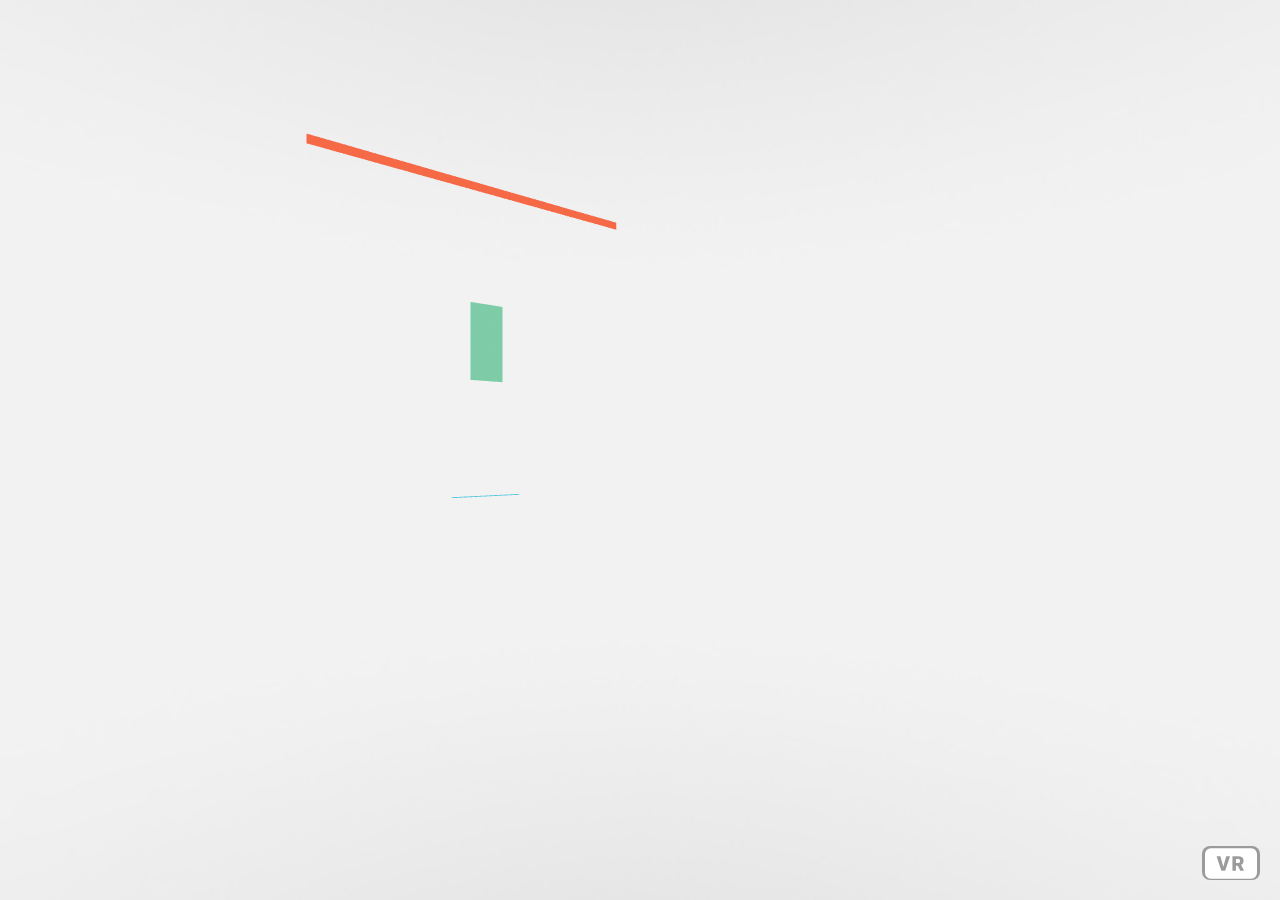
<file: js/aframe-1.1.0/examples/animation/plane-reveals/index.html>
<!DOCTYPE html>
<html>
  <head>
    <meta charset="utf-8">
    <title>Animations: Plane Reveals</title>
    <meta name="description" content="Animations: Plane Reveals - A-Frame">
    <script src="../../../dist/aframe-master.js"></script>
  </head>
  <body>
    <a-scene>
      <a-assets>
        <a-mixin id="plane" geometry="height: 1; width: 4"></a-mixin>
        <img id="background" src="../../assets/img/gray-gradient.jpg">
      </a-assets>

      <!-- Series of planes that use pivot, position, and animated scales to reveal themselves. -->
      <a-entity position="-2 -1 -7" rotation="0 35 0">
        <a-plane id="test" mixin="plane" position="0 6 0" color="#F16745" scale="1 0 1"
                 animation="property: object3D.scale.y; to: 1; dur: 750; delay: 500"></a-plane>

        <a-plane mixin="plane" position="0 4 0" color="#7BC8A4" scale="0 1 1"
                 animation="property: scale; to: 1 1 1; dur: 750; delay: 500">
        </a-plane>

        <a-plane mixin="plane" position="0 2 0" color="#4CC3D9" scale="0 0 0"
          animation__1="property: scale; to: 1 0.05 1; dur: 500; delay: 500"
          animation__2="property: scale; from: 1 0.05 1; to: 1 1 1; dur: 250; delay: 1000">
        </a-plane>

        <a-plane mixin="plane" color="#EF2D5E" rotation="90 0 0"
                 animation="property: rotation; from: 90 0 0; to: 0 0 0; dur: 750; delay: 500">
        </a-plane>
      </a-entity>

      <a-sky src="#background"></a-sky>
      <a-light type="directional" color="#fff" intensity="0.2" position="-1 2 1"></a-light>
      <a-light type="ambient" color="#fff"></a-light>
    </a-scene>
  </body>
</html>
</file>
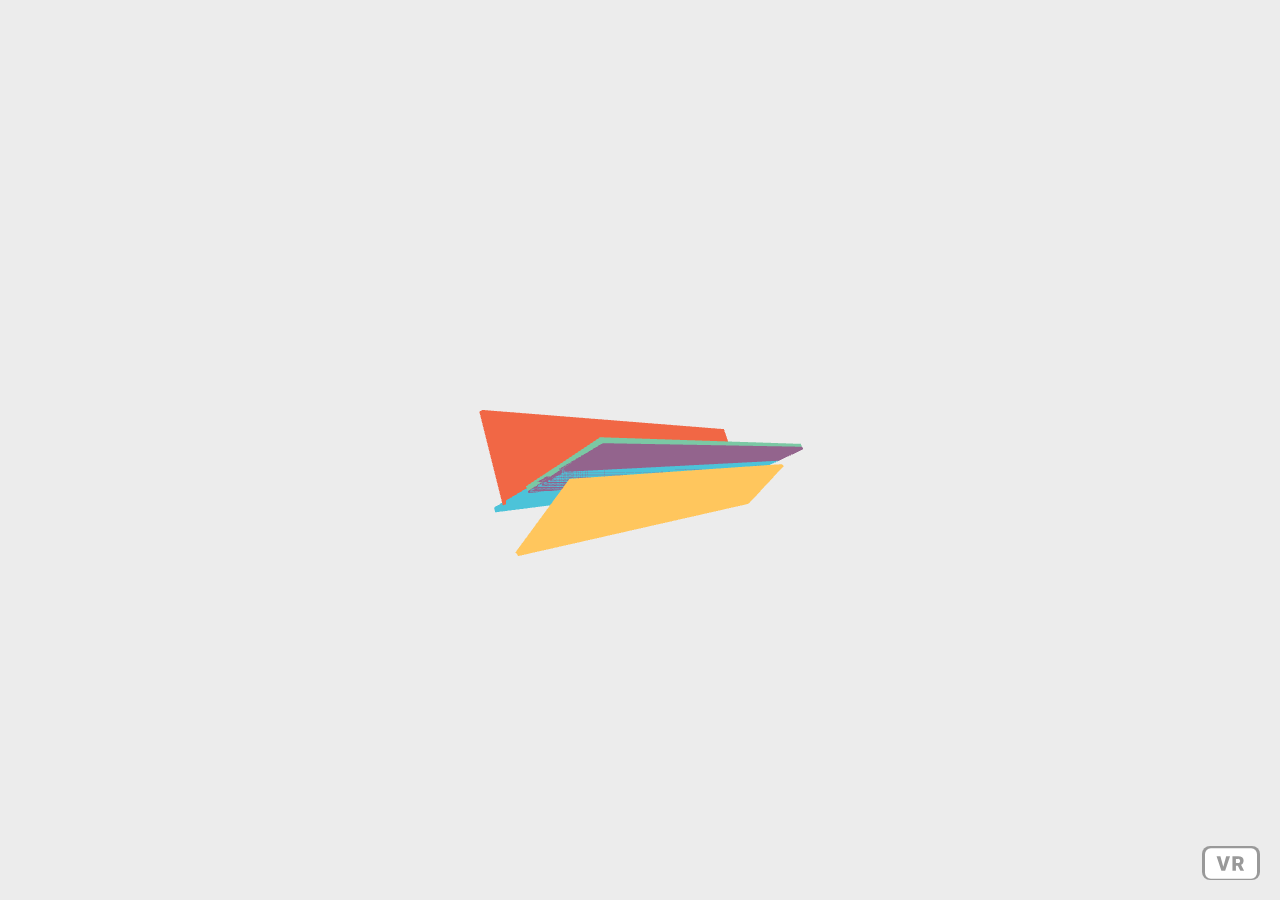
<file: js/aframe-1.1.0/examples/animation/unfold/index.html>
<!DOCTYPE html>
<html>
  <head>
    <meta charset="utf-8">
    <title>Animation: Unfold</title>
    <meta name="description" content="Animation: Unfold - A-Frame">
    <script src="../../../dist/aframe-master.js"></script>
  </head>
  <body>
    <a-scene background="color: #ECECEC">
      <a-assets>
        <a-mixin id="board" geometry="depth: .05; height: 1; width: 6" material="shader: flat" pivot="0 0.5 0" position="0 -1 0"></a-mixin>
        <a-mixin id="unhinge" animation="property: rotation; to: 0 0 0; dur: 1000"></a-mixin>
        <img id="shadow" src="../../assets/img/radial-shadow-2.png">
      </a-assets>

      <!-- Series of nested boards that unfold one by one. -->
      <a-entity position="0 3 -8" scale="1 1 1"
                animation__position="attribute: position; to: 0 5 -8; dur: 2000"
                animation__rotation="property: rotation; from: 0 60 0; to: 0 30 0; dur: 2500">

        <!-- Pivot and position are used to set the "hinge" of each board to it's top edge. -->
        <a-box mixin="board unhinge" color="#F16745" rotation="-20 0 0" animation="delay: 1000">
          <a-box mixin="board unhinge" color="#FFC65D" rotation="-175 0 0" animation="delay: 250">
            <a-box mixin="board unhinge" color="#7BC8A4" rotation="-180 0 0" animation="delay: 500">
              <a-box mixin="board unhinge" color="#4CC3D9" rotation="-180 0 0" animation="delay: 750">
                <a-box mixin="board unhinge" color="#93648D" rotation="-180 0 0" animation="delay: 1000">
              </a-box>
            </a-box>
          </a-box>
        </a-box>
      </a-entity>

      <a-image position="0 -1 0" src="#shadow" rotation="-90 0 0" scale="6 6 6"></a-image>
      <a-light type="directional" color="#fff" intensity="0.2" position="-1 2 1"></a-light>
      <a-light type="ambient" color="#fff"></a-light>
    </a-scene>
  </body>
</html>
</file>
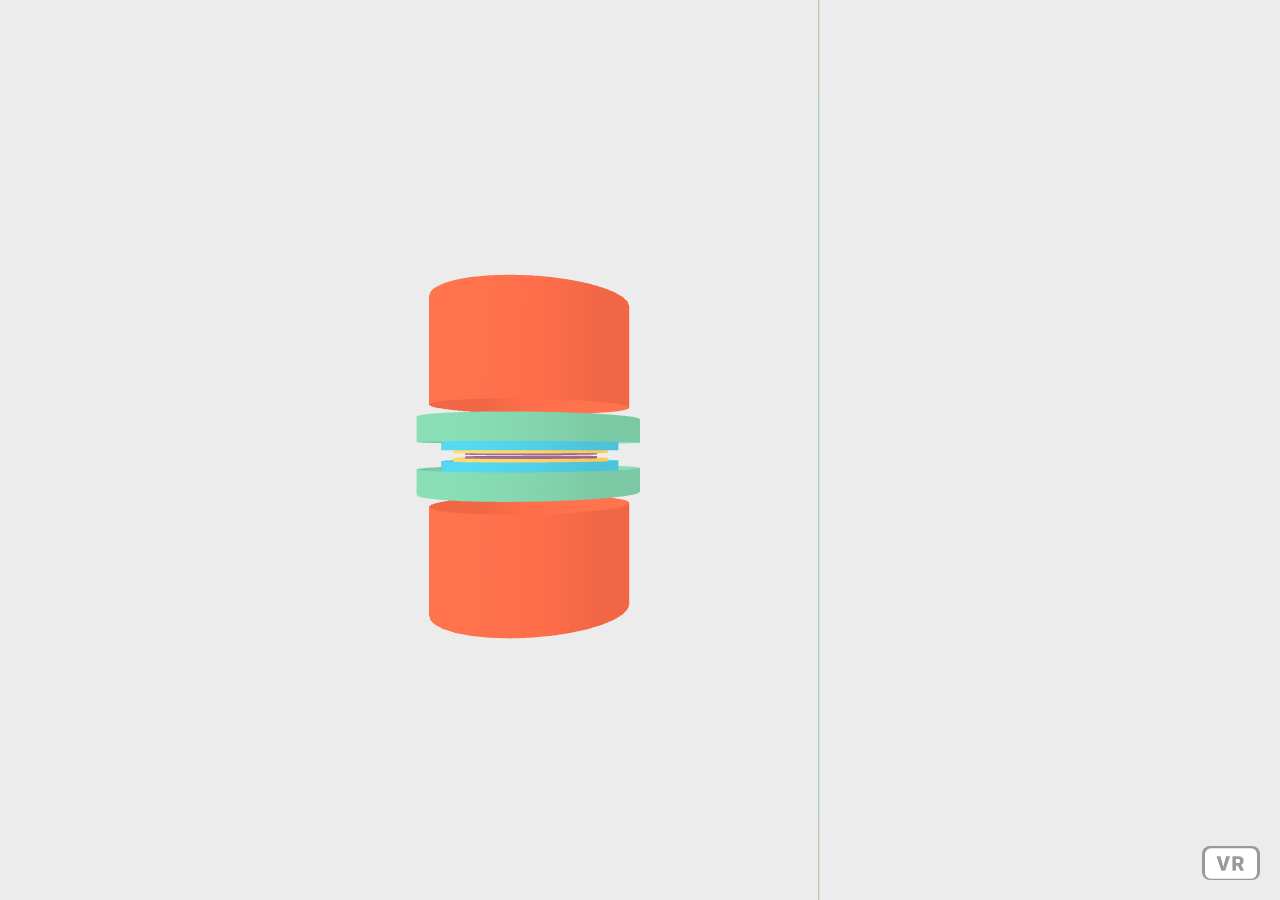
<file: js/aframe-1.1.0/examples/animation/warps/index.html>
<!DOCTYPE html>
<html>
  <head>
    <meta charset="utf-8">
    <title>Animations: Warps</title>
    <meta name="description" content="Animations: Warps - A-Frame">
    <script src="../../../dist/aframe-master.js"></script>
  </head>
  <body>
    <a-scene background="color: #ECECEC">
      <!-- A series of cylinders that scale in succession to create "warp" animations -->
      <!-- Warps 1 -->
      <a-entity position="-2 1.5 -10">
        <!-- Green -->
        <a-entity scale="1 0 1" animation="property: scale; to: 1 1 1; dur: 2000">
          <a-cylinder position="0 2 0" radius="2" height="2" color="#7BC8A4" open-ended="true" side="double"
                      scale="1 1.25 1" animation="property: scale; to: 1 0 1; dur: 2000">
          </a-cylinder>

          <a-cylinder position="0 -2 0" radius="2" height="2" color="#7BC8A4" open-ended="true" side="double"
                      scale="1 1.25 1" animation="property: scale; to: 1 0 1; dur: 2000">
          </a-cylinder>
        </a-entity>

        <!-- Orange -->
        <a-entity scale="0.9 0.9 0.9" animation="property: scale; to: 0.9 1 0.9; delay: 200; dur: 2000">
          <a-cylinder position="0 2 0" radius="2" height="2" color="#F16745" open-ended="true" side="double"
                      scale="1 1.25 1" animation="property: scale; to: 1 0 1; delay: 200; dur: 2000"></a-cylinder>

          <a-cylinder position="0 -2 0" radius="2" height="2" color="#F16745" open-ended="true" side="double"
                      scale="1 1.25 1" animation="property: scale; to: 1 0 1; delay: 200; dur: 2000"></a-cylinder>
        </a-entity>

        <!-- Blue -->
        <a-entity scale="0.8 0 0.8" animation="property: scale; to: 0.8 1 0.8; delay: 400; dur: 2000">
          <a-cylinder position="0 2 0" radius="2" height="2" color="#4CC3D9" open-ended="true" side="double"
                      scale="1 1.25 1" animation="property: scale; to: 1 0 1; delay: 400; dur: 2000"></a-cylinder>

          <a-cylinder position="0 -2 0" radius="2" height="2" color="#4CC3D9" open-ended="true" side="double"
                      scale="1 1.25 1" animation="property: scale; to: 1 0 1; delay: 400; dur: 2000"></a-cylinder>
        </a-entity>

        <!-- Yellow -->
        <a-entity scale="0.7 0 0.7" animation="property: scale; to: 0.7 1 0.7; delay: 600; dur: 2000">
          <a-cylinder position="0 2 0" radius="2" height="2" color="#FFC65D" open-ended="true" side="double"
                      scale="1 1.25 1" animation="property: scale; to: 1 0 1; delay: 600; dur: 2000"></a-cylinder>

          <a-cylinder position="0 -2 0" radius="2" height="2" color="#FFC65D" open-ended="true" side="double"
                      scale="1 1.25 1" animation="property: scale; to: 1 0 1; delay: 600; dur: 2000"></a-cylinder>
        </a-entity>

        <!-- Purple -->
        <a-entity scale="0.6 0 0.6" animation="property: scale; to: 0.6 1 0.6; delay: 800; dur: 2000">
          <a-cylinder position="0 2 0" radius="2" height="2" color="#93648D" open-ended="true" side="double"
                      scale="1 1.25 1" animation="property: scale; to: 1 0 1; delay: 800; dur: 2000"></a-cylinder>

          <a-cylinder position="0 -2 0" radius="2" height="2" color="#93648D" open-ended="true" side="double"
                      scale="1 1.25 1" animation="property: scale; to: 1 0 1; delay: 800; dur: 2000"></a-cylinder>
        </a-entity>
      </a-entity>

      <!-- Warps 2 -->
      <a-entity position="2 1.5 -6" scale="0 1 0" animation="property: scale; to: 1 1 1; delay: 1000; dur: 2000">
        <!-- Green -->
        <a-entity scale="1 0 1" animation="property: scale; to: 1 1 1; dur: 2000">
          <a-cylinder position="0 2 0" radius="2" height="2" color="#7BC8A4" open-ended="true" side="double"
                      scale="1 40 1" animation="property: scale; to: 1 0 1; dur: 2000"></a-cylinder>

          <a-cylinder scale="1 40 1" position="0 -2 0" radius="2" height="2" color="#7BC8A4" open-ended="true" side="double"
                      animation="property: scale; to: 1 0 1; dur: 2000"></a-cylinder>
        </a-entity>

        <!-- Orange -->
        <a-entity scale="0.9 0 0.9" animation="property: scale; to: 0.9 1 0.9; delay: 200; dur: 2000">
          <a-cylinder position="0 2 0" radius="2" height="2" color="#F16745" open-ended="true" side="double"
                      scale="1 40 1" animation="property: scale; to: 1 0 1; delay: 200; dur: 2000"></a-cylinder>

          <a-cylinder position="0 -2 0" radius="2" height="2" color="#F16745" open-ended="true" side="double"
                      scale="1 40 1" animation="property: scale; to: 1 0 1; delay: 200; dur: 2000"></a-cylinder>
        </a-entity>

        <!-- Blue -->
        <a-entity scale="0.8 0 0.8" animation="property: scale; to: 0.8 1 0.8; delay: 400; dur: 2000">
          <a-cylinder position="0 2 0" radius="2" height="2" color="#4CC3D9" open-ended="true" side="double"
                      scale="1 40 1" animation="property: scale; to: 1 0 1; delay: 400; dur: 2000"></a-cylinder>

          <a-cylinder position="0 -2 0" radius="2" height="2" color="#4CC3D9" open-ended="true" side="double"
                      scale="1 40 1" animation="property: scale; to: 1 0 1; delay: 400; dur: 2000"></a-cylinder>
        </a-entity>

        <!-- Yellow -->
        <a-entity scale="0.7 0 0.7" animation="property: scale; to: 0.7 1 0.7; delay: 600; dur: 2000">
          <a-cylinder position="0 2 0" radius="2" height="2" color="#FFC65D" open-ended="true" side="double"
                      scale="1 40 1" animation="property: scale; to: 1 0 1; delay: 600; dur: 2000"></a-cylinder>

          <a-cylinder position="0 -2 0" radius="2" height="2" color="#FFC65D" open-ended="true" side="double"
                      scale="1 40 1" animation="property: scale; to: 1 0 1; delay: 600; dur: 2000"></a-cylinder>
        </a-entity>

        <!-- Purple -->
        <a-entity scale="0.6 0 0.6" animation="property: scale; to: 0.6 1 0.6; delay: 800; dur: 2000">
          <a-cylinder position="0 2 0" radius="2" height="2" color="#93648D" open-ended="true" side="double"
                      scale="1 40 1" animation="property: scale; to: 1 0 1; delay: 800; dur: 2000"></a-cylinder>

          <a-cylinder position="0 -2 0" radius="2" height="2" color="#93648D" open-ended="true" side="double"
                      scale="1 40 1" animation="property: scale; to: 1 0 1; delay: 800; dur: 2000"></a-cylinder>
        </a-entity>
      </a-entity>

      <a-light type="directional" color="#FFF" intensity="0.2" position="-1 2 1"></a-light>
      <a-light type="ambient" color="#FFF"></a-light>
    </a-scene>
  </body>
</html>
</file>
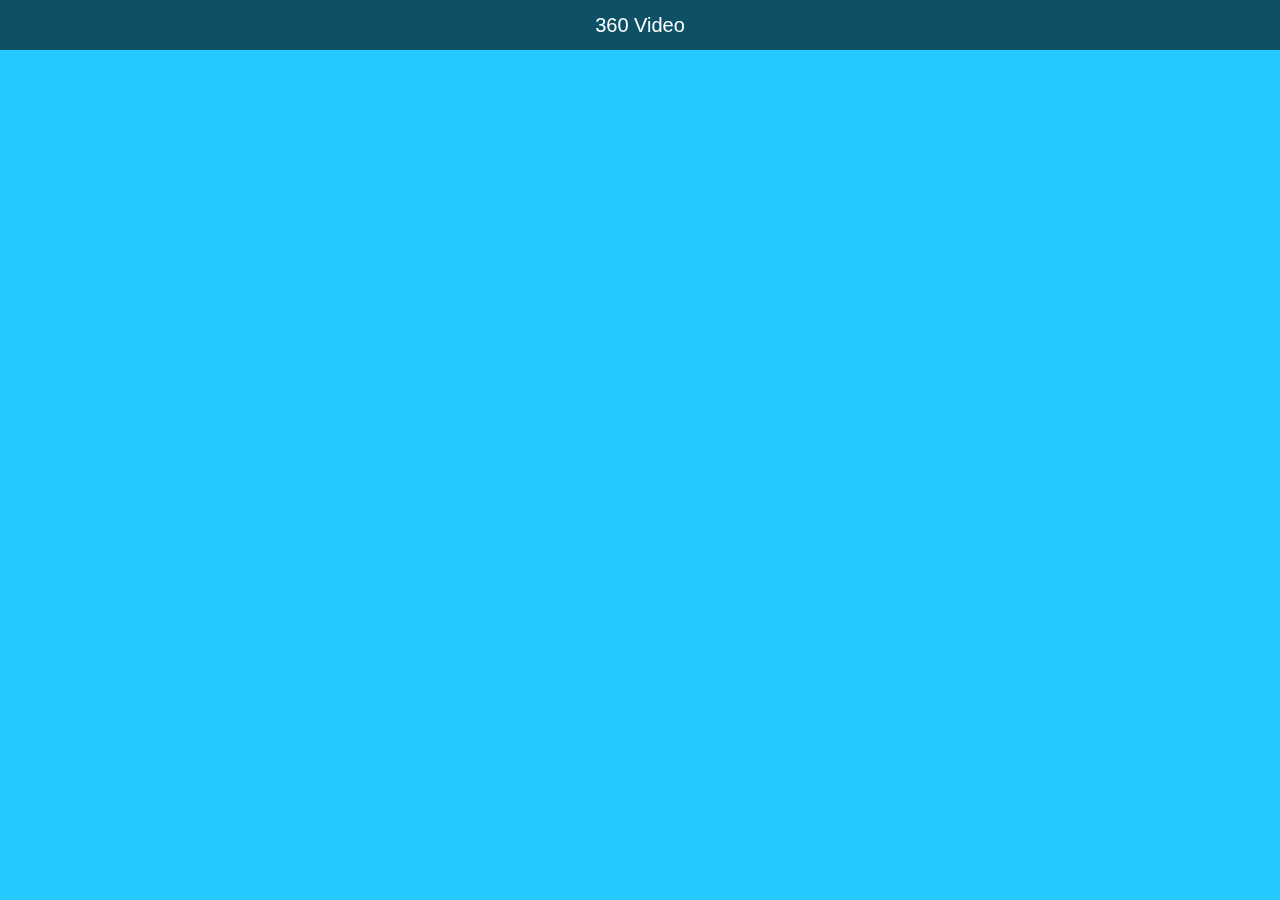
<file: js/aframe-1.1.0/examples/boilerplate/360-video/index.html>
<!DOCTYPE html>
<html>
  <head>
    <meta charset="utf-8">
    <title>360 Video</title>
    <meta name="description" content="360 Video — A-Frame">
    <script src="../../../dist/aframe-master.js"></script>
    <script src="../../js/play-on-click.js"></script>
    <script src="../../js/hide-on-play.js"></script>
  </head>
  <body>
    <a-scene>
      <a-assets>
        <!--
        SOURCE
        Author: Bitmovin
        URL:    https://bitmovin.com/demos/vr-360
        -->
        <video id="video"
               autoplay loop
               crossorigin="anonymous"
               playsinline webkit-playsinline
               src="https://bitmovin.com/player-content/playhouse-vr/progressive.mp4">
        </video>
      </a-assets>
      <a-videosphere
        rotation="0 -90 0" src="#video"
        play-on-click>
      </a-videosphere>

      <a-camera>
        <a-entity
          position="0 0 -1.5"
          text="align:center;
                width:6;
                wrapCount:100;
                color: white;
                value: Click or tap to start video"
          hide-on-play="#video">
        </a-entity>
      </a-camera>
    </a-scene>
  </body>
</html>
</file>
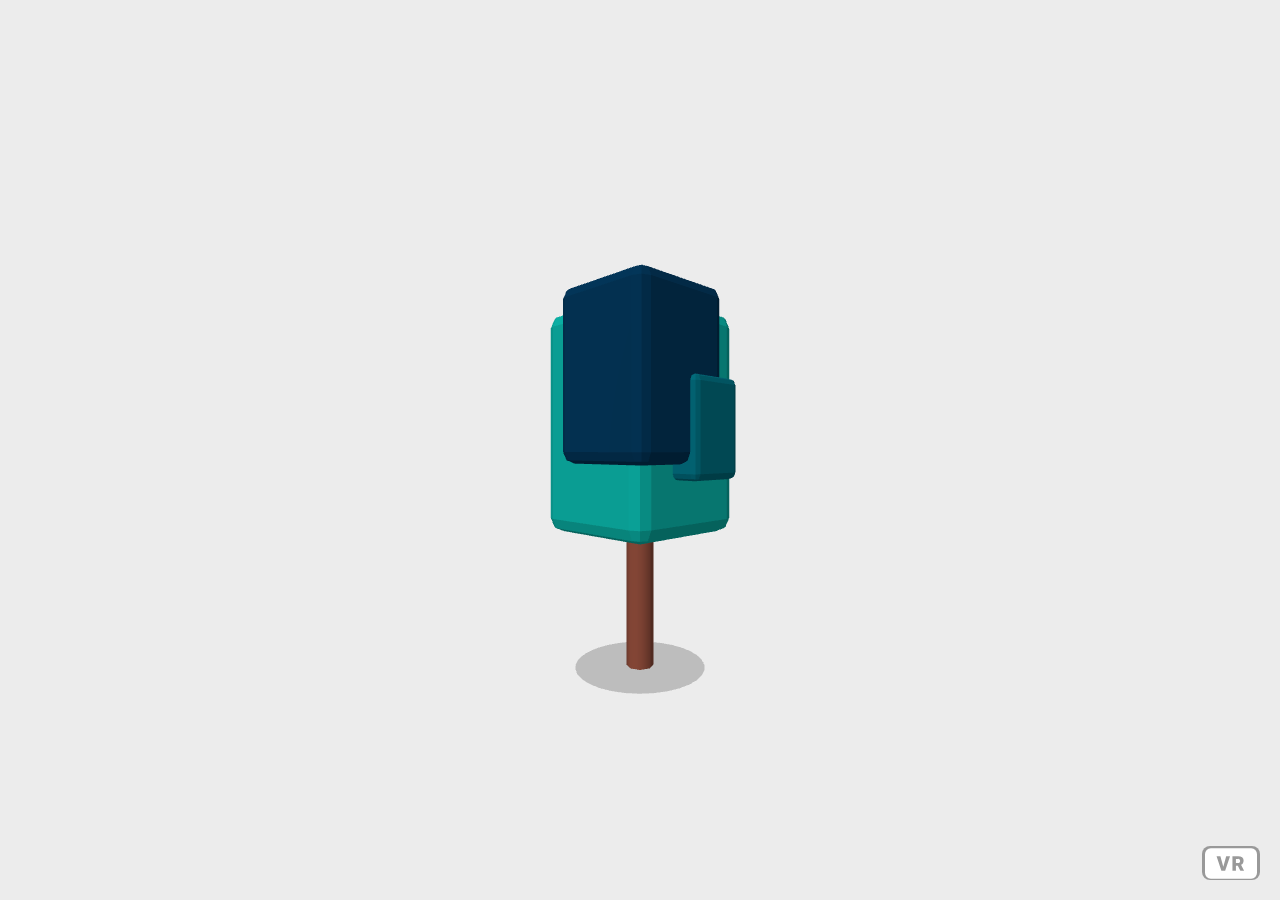
<file: js/aframe-1.1.0/examples/boilerplate/3d-model/index.html>
<!DOCTYPE html>
<html>
  <head>
    <meta charset="utf-8">
    <title>3D Model (glTF)</title>
    <meta name="description" content="3D Model (glTF) — A-Frame">
    <script src="../../../dist/aframe-master.js"></script>
  </head>
  <body>
    <a-scene background="color: #ECECEC">
      <a-assets>
        <a-asset-item id="tree" src="../../assets/models/tree2.glb"></a-asset-item>
      </a-assets>

      <a-gltf-model src="#tree" rotation="0 45 0"></a-gltf-model>
      <a-entity position="0 0 4">
        <a-camera></a-camera>
      </a-entity>
    </a-scene>
  </body>
</html>
</file>
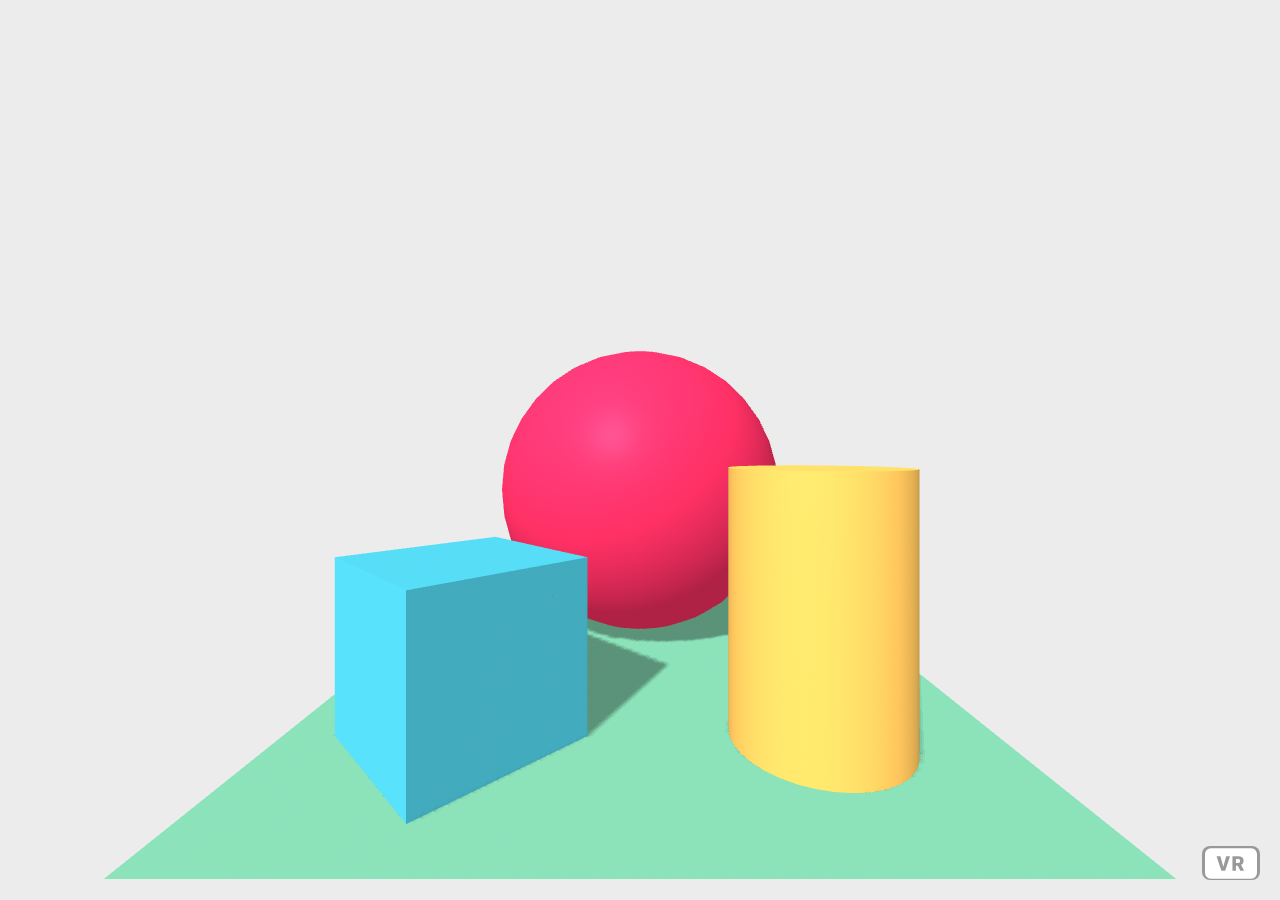
<file: js/aframe-1.1.0/examples/boilerplate/hello-world/index.html>
<!DOCTYPE html>
<html>
  <head>
    <meta charset="utf-8">
    <title>Hello, World! • A-Frame</title>
    <meta name="description" content="Hello, World! • A-Frame">
    <script src="../../../dist/aframe-master.js"></script>
  </head>
  <body>
    <a-scene background="color: #ECECEC">
      <a-box position="-1 0.5 -3" rotation="0 45 0" color="#4CC3D9" shadow></a-box>
      <a-sphere position="0 1.25 -5" radius="1.25" color="#EF2D5E" shadow></a-sphere>
      <a-cylinder position="1 0.75 -3" radius="0.5" height="1.5" color="#FFC65D" shadow></a-cylinder>
      <a-plane position="0 0 -4" rotation="-90 0 0" width="4" height="4" color="#7BC8A4" shadow></a-plane>
    </a-scene>
  </body>
</html>
</file>
